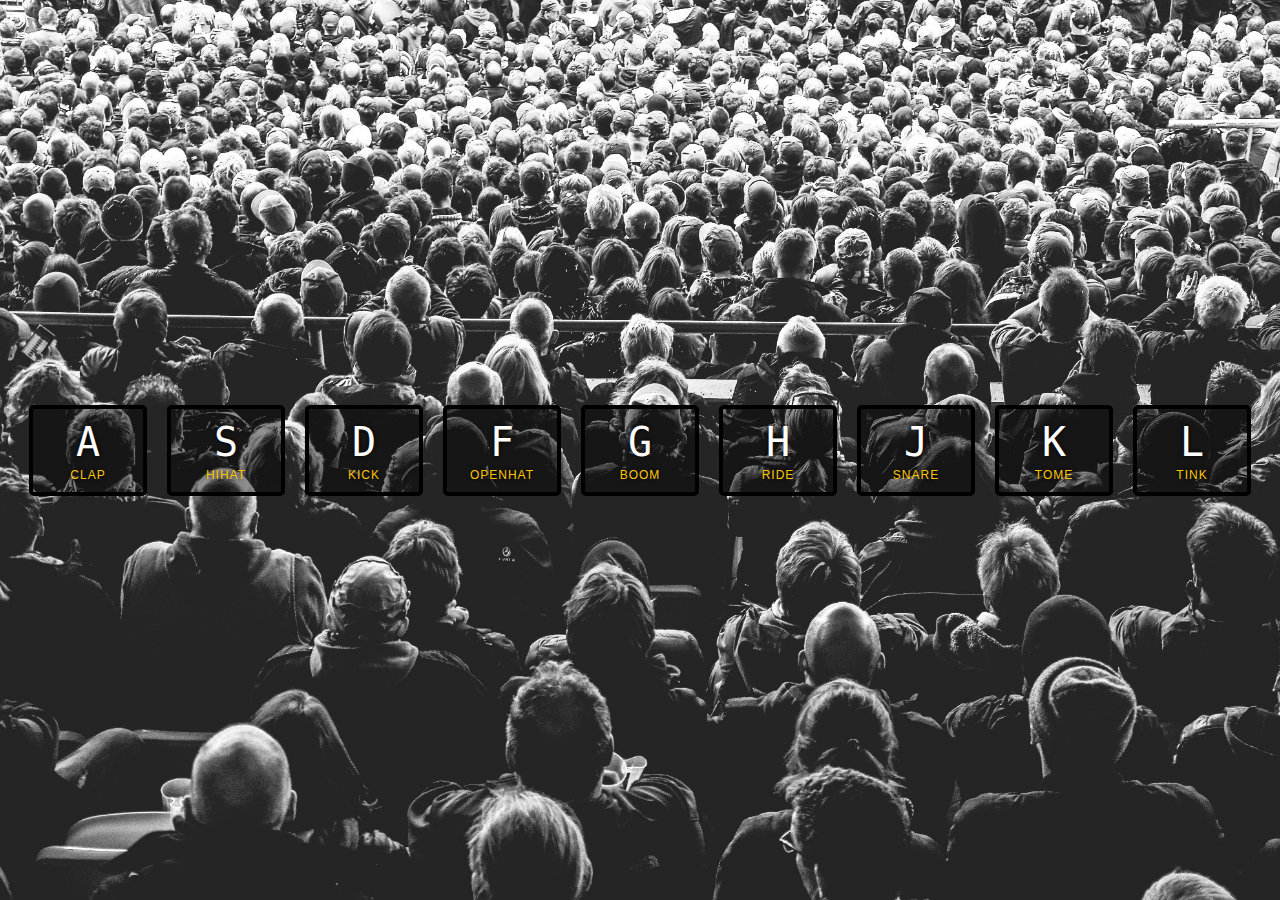
<file: 01 - JavaScript Drum Kit/index.html>
<!DOCTYPE html>
<html lang="en">

<head>
  <meta charset="UTF-8">
  <title>Drum Kit</title>
  <link rel="stylesheet" href="style.css">
</head>

<body>

  <div class="keys">
    <div data-key="65" class="key">
      <kbd>A</kbd>
      <span class="sound">clap</span>
    </div>
    <div data-key="83" class="key">
      <kbd>S</kbd>
      <span class="sound">hihat</span>
    </div>
    <div data-key="68" class="key">
      <kbd>D</kbd>
      <span class="sound">kick</span>
    </div>
    <div data-key="70" class="key">
      <kbd>F</kbd>
      <span class="sound">openhat</span>
    </div>
    <div data-key="71" class="key">
      <kbd>G</kbd>
      <span class="sound">boom</span>
    </div>
    <div data-key="72" class="key">
      <kbd>H</kbd>
      <span class="sound">ride</span>
    </div>
    <div data-key="74" class="key">
      <kbd>J</kbd>
      <span class="sound">snare</span>
    </div>
    <div data-key="75" class="key">
      <kbd>K</kbd>
      <span class="sound">tome</span>
    </div>
    <div data-key="76" class="key">
      <kbd>L</kbd>
      <span class="sound">tink</span>
    </div>
  </div>

  <audio data-key="65" src="sounds/clap.wav"></audio>
  <audio data-key="83" src="sounds/hihat.wav"></audio>
  <audio data-key="68" src="sounds/kick.wav"></audio>
  <audio data-key="70" src="sounds/openhat.wav"></audio>
  <audio data-key="71" src="sounds/boom.wav"></audio>
  <audio data-key="72" src="sounds/ride.wav"></audio>
  <audio data-key="74" src="sounds/snare.wav"></audio>
  <audio data-key="75" src="sounds/tom.wav"></audio>
  <audio data-key="76" src="sounds/tink.wav"></audio>


  <script>
    function playSound(e) {
      const audio = document.querySelector(`audio[data-key="${e.keyCode}"]`)
      const key = document.querySelector(`.key[data-key="${e.keyCode}"]`);
      if (!audio) return; //stop the function from running all together 
      audio.currentTime = 0; // rewind to the start. 
      audio.play();

      key.classList.add('playing');

    };

    function removeTransition(e) {
      if (e.propertyName !== 'transform') return; // slip if it's not a transform
      this.classList.remove('playing');

    }
    const keys = document.querySelectorAll('.key');
    keys.forEach(key => key.addEventListener('transitionend', removeTransition));
    window.addEventListener('keydown', playSound);

  </script>
</body>

</html>
</file>
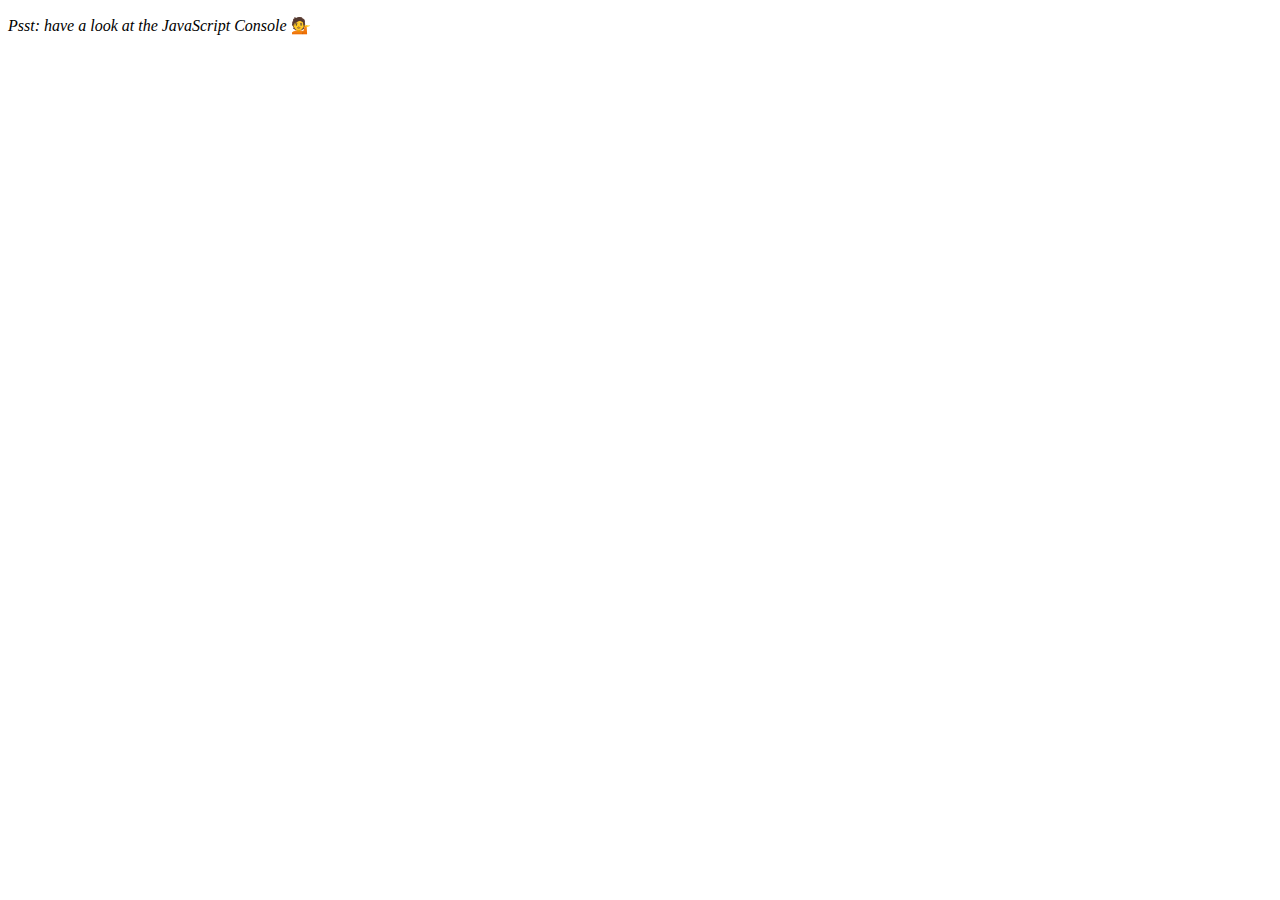
<file: 04 - Array Cardio Day 1/index.html>
<!DOCTYPE html>
<html lang="en">
<meta charset="UTF-8">
<title>Array Cardio</title>

<link rel="icon" href="https://fav.farm/🔥" />
</head>

<body>
  <p><em>Psst: have a look at the JavaScript Console</em> 💁</p>
  <script src="script.js"></script>
</body>

</html>
</file>
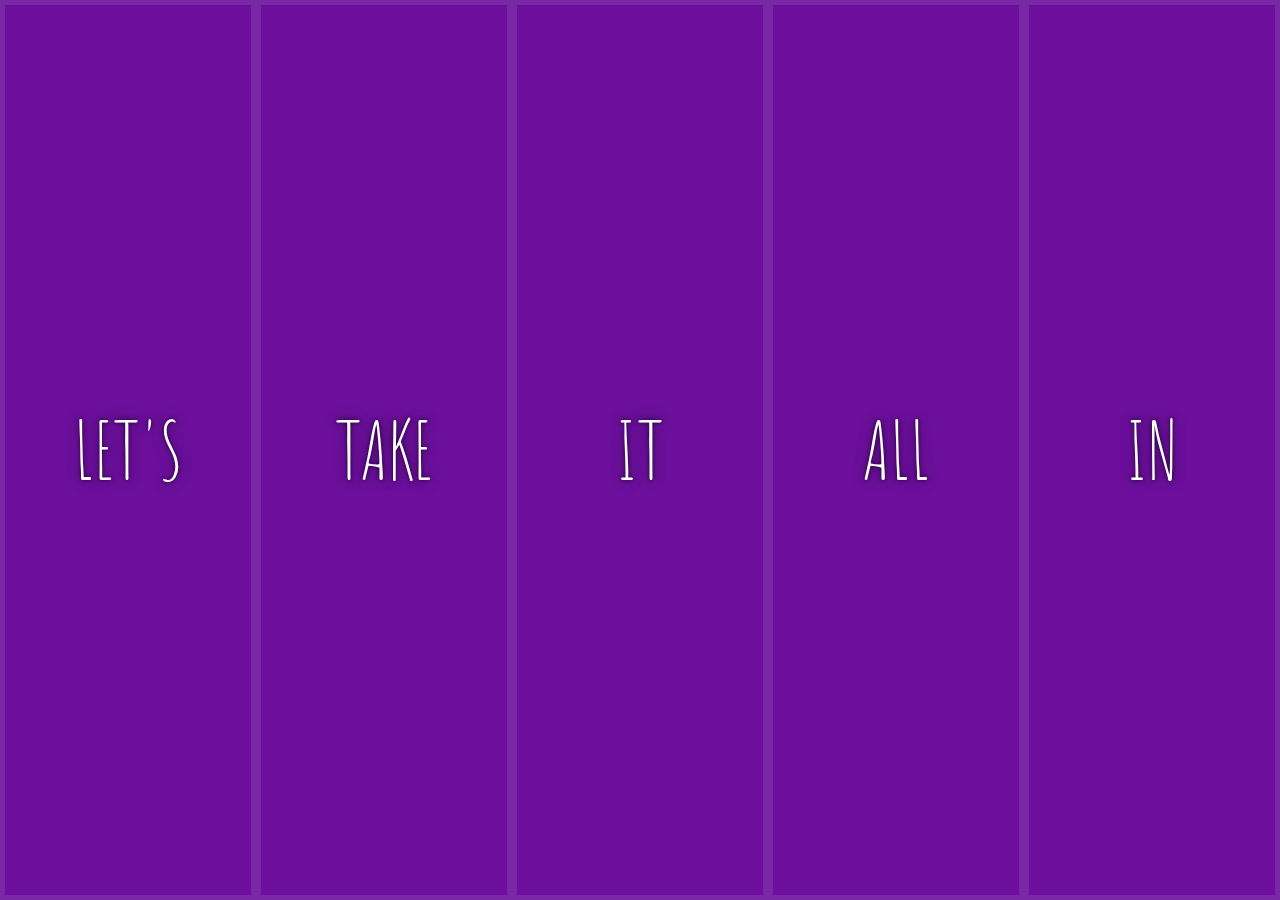
<file: 05 - Flex Panel Gallery/index.html>
<!DOCTYPE html>
<html lang="en">

<head>
  <meta charset="UTF-8">
  <title>Flex Panel</title>
  <link href='https://fonts.googleapis.com/css?family=Amatic+SC' rel='stylesheet' type="text/css">
  <link rel="icon" href="https://fav.farm/🔥" />
  <link rel="stylesheet" href="style.css">

</head>

<body>

  <div class="panels">
    <div class="panel panel1">
      <p>Hey</p>
      <p>Let's</p>
      <p>Dance</p>
    </div>
    <div class="panel panel2">
      <p>Give</p>
      <p>Take</p>
      <p>Receive</p>
    </div>
    <div class="panel panel3">
      <p>Experience</p>
      <p>It</p>
      <p>Today</p>
    </div>
    <div class="panel panel4">
      <p>Give</p>
      <p>All</p>
      <p>You can</p>
    </div>
    <div class="panel panel5">
      <p>Life</p>
      <p>In</p>
      <p>Motion</p>
    </div>
  </div>

  <script src="script.js"></script>



</body>

</html>
</file>
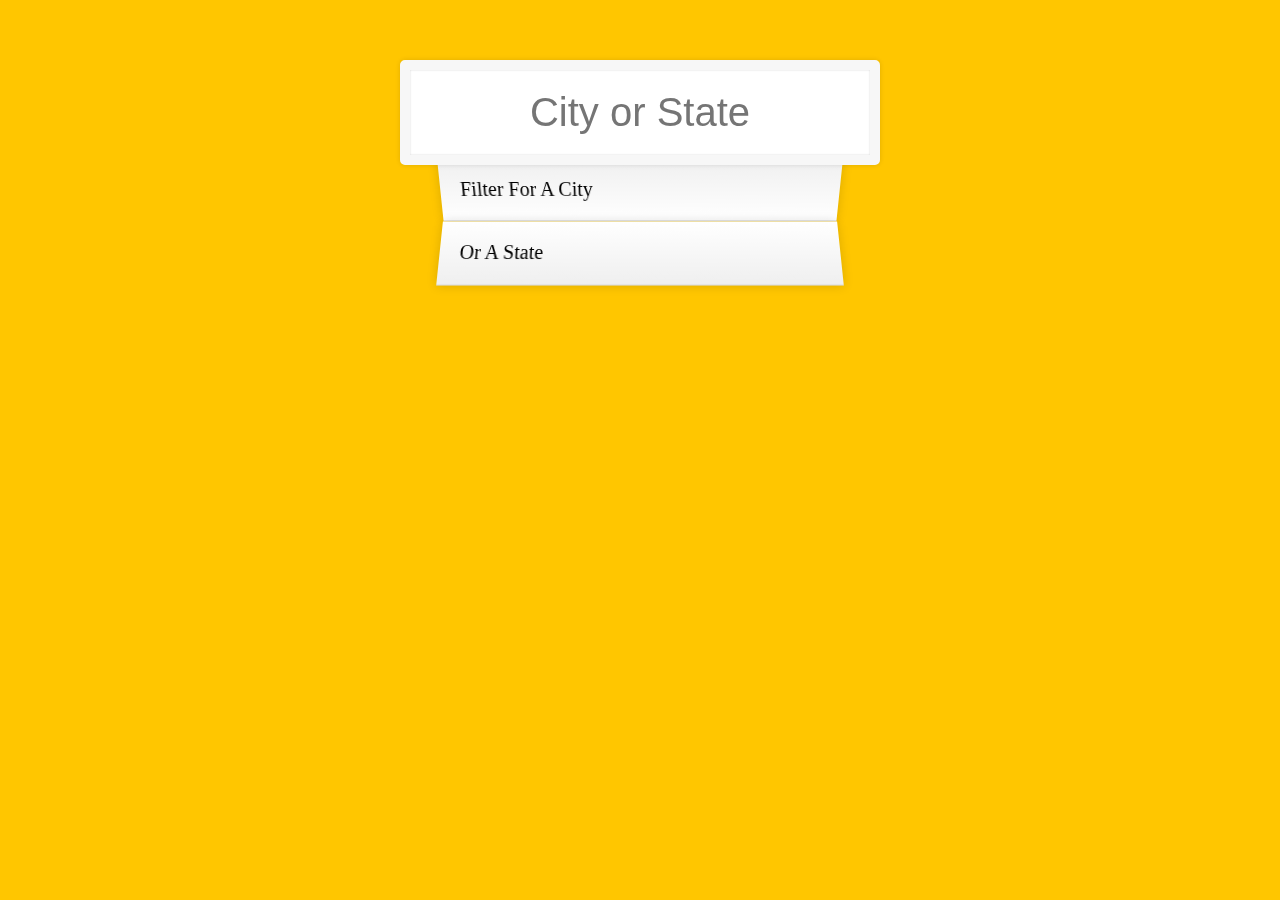
<file: 07 - Type Ahead/index.html>
<!DOCTYPE html>
<html lang="en">

<head>
  <meta charset="UTF-8">
  <title>Type Ahead</title>
  <link rel="stylesheet" href="style.css">
  <link rel="icon" href="https://fav.farm/🔥">
</head>

<body>
  <form class="search-form">
    <input type="text" class="search" placeholder="City or State">
    <ul class="suggestions">
      <li>Filter for a city</li>
      <li>or a state</li>
    </ul>
  </form>
  <script src="script.js"></script>
</body>

</html>
</file>
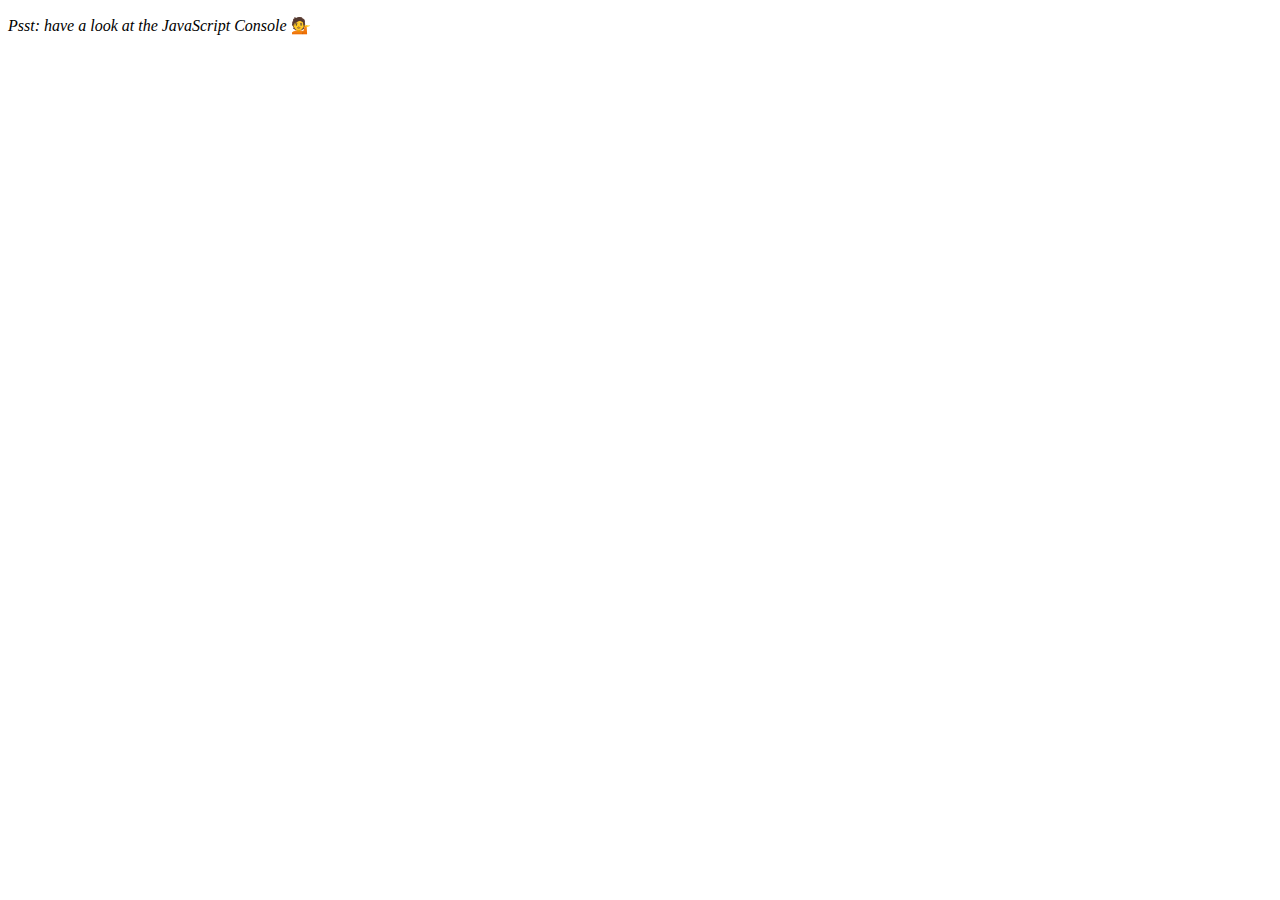
<file: 08 - Array Cardio Day 2/index.html>
<!DOCTYPE html>
<html lang="en">

<head>
  <meta charset="UTF-8">
  <title>Array Cardio 💪💪</title>
  <link rel="icon" href="https://fav.farm/🔥" />
</head>

<body>
  <p><em>Psst: have a look at the JavaScript Console</em> 💁</p>
  <script src="script.js"></script>
</body>

</html>
</file>
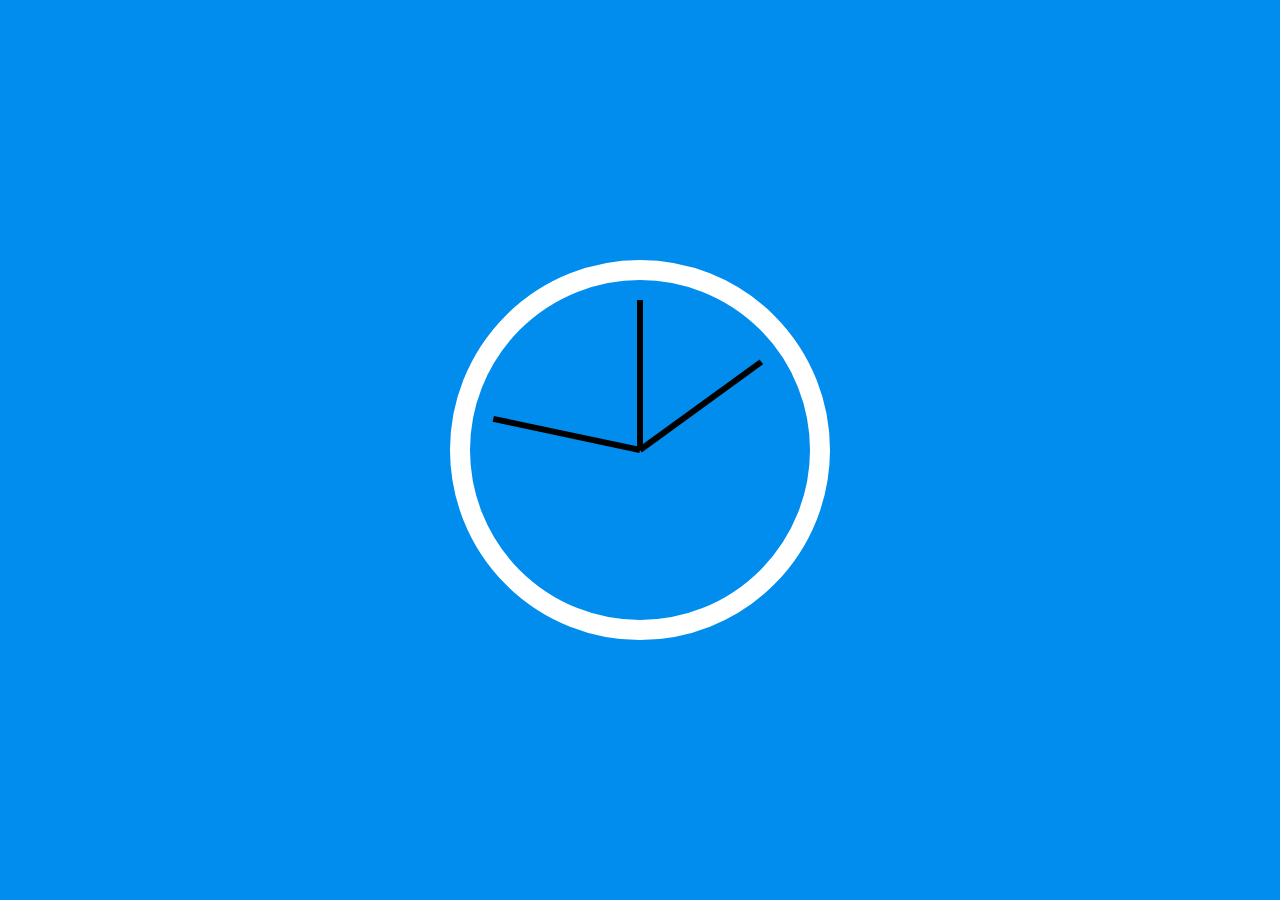
<file: 02 - JS and CSS Clock/index-START.html>
<!DOCTYPE html>
<html lang="en">

<head>
  <meta charset="UTF-8">
  <title>Document</title>
  <link rel="stylesheet" href="style.css">
</head>

<body>
  <div class="clock">
    <div class="clock-face">
      <div class="hand hour-hand"></div>
      <div class="hand min-hand"></div>
      <div class="hand second-hand"></div>
    </div>
  </div>



  <script src="script.js"></script>

</body>

</html>
</file>
<file: 01 - JavaScript Drum Kit/style.css>
html {
  font-size: 10px;
  background: url('./background.jpg') bottom center;
  background-size: cover;
}

body,
html {
  margin: 0;
  padding: 0;
  font-family: sans-serif;
}

.keys {
  display: flex;
  flex: 1;
  min-height: 100vh;
  align-items: center;
  justify-content: center;
}

.key {
  border: .4rem solid black;
  border-radius: .5rem;
  margin: 1rem;
  font-size: 1.5rem;
  padding: 1rem .5rem;
  transition: all 0.07s ease;
  width: 10rem;
  text-align: center;
  color: white;
  background: rgba(0, 0, 0, 0.4);
  text-shadow: 0 0 .5rem black;
}



.playing {
  transform: scale(1.1);
  border-color: #ffc600;
  box-shadow: 0 0 1rem #ffc600;
}

kbd {
  display: block;
  font-size: 4rem;
}

.sound {
  font-size: 1.2rem;
  text-transform: uppercase;
  letter-spacing: .1rem;
  color: #ffc600;
}

.sound {
  font-size: 1.2rem;
  text-transform: uppercase;
  letter-spacing: .1rem;
  color: #ffc600;
}
</file>
<file: 05 - Flex Panel Gallery/style.css>
html {
    box-sizing: border-box;
    background: #ffc600;
    font-family: 'helvetica neue';
    font-size: 20px;
    font-weight: 200;
}

body {
    margin: 0;
}

*,
*:before,
*:after {
    box-sizing: inherit;
}

.panels {
    min-height: 100vh;
    overflow: hidden;
    display: flex;
}

.panel {
    background: #6B0F9C;
    box-shadow: inset 0 0 0 5px rgba(255, 255, 255, 0.1);
    color: white;
    text-align: center;
    align-items: center;
    /* Safari transitionend event.propertyName === flex */
    /* Chrome + FF transitionend event.propertyName === flex-grow */
    transition:
        font-size 0.7s cubic-bezier(0.61, -0.19, 0.7, -0.11),
        flex 0.7s cubic-bezier(0.61, -0.19, 0.7, -0.11),
        background 0.2s;
    font-size: 20px;
    background-size: cover;
    background-position: center;
    flex: 1;
    justify-content: center;
    display: flex;
    flex-direction: column;
}

.panel1 {
    background-image: url(https://source.unsplash.com/gYl-UtwNg_I/1500x1500);
}

.panel2 {
    background-image: url(https://source.unsplash.com/rFKUFzjPYiQ/1500x1500);
}

.panel3 {
    background-image: url(https://images.unsplash.com/photo-1465188162913-8fb5709d6d57?ixlib=rb-0.3.5&q=80&fm=jpg&crop=faces&cs=tinysrgb&w=1500&h=1500&fit=crop&s=967e8a713a4e395260793fc8c802901d);
}

.panel4 {
    background-image: url(https://source.unsplash.com/ITjiVXcwVng/1500x1500);
}

.panel5 {
    background-image: url(https://source.unsplash.com/3MNzGlQM7qs/1500x1500);
}

/* Flex Items */
.panel>* {
    margin: 0;
    width: 100%;
    transition: transform 0.5s;
    flex: 1 0 auto;
    display: flex;
    justify-content: center;
    align-items: center;
}

.panel>*:first-child {
    transform: translateY(-100%);
}

.panel.open-active>*:first-child {
    transform: translateY(0);
}

.panel>*:last-child {
    transform: translateY(100%);
}

.panel.open-active>*:last-child {
    transform: translateY(0);
}

.panel p {
    text-transform: uppercase;
    font-family: 'Amatic SC', cursive;
    text-shadow: 0 0 4px rgba(0, 0, 0, 0.72), 0 0 14px rgba(0, 0, 0, 0.45);
    font-size: 2em;
}

.panel p:nth-child(2) {
    font-size: 4em;
}

.panel.open {
    flex: 5;
    font-size: 40px;
}

@media only screen and (max-width: 600px) {
    .panel p {
        font-size: 1em;
    }
}
</file>
<file: 07 - Type Ahead/style.css>
html {
  box-sizing: border-box;
  background: #ffc600;
  font-family: 'helvetica neue';
  font-size: 20px;
  font-weight: 200;
}

*,
*:before,
*:after {
  box-sizing: inherit;
}

input {
  width: 100%;
  padding: 20px;
}

.search-form {
  max-width: 400px;
  margin: 50px auto;
}

input.search {
  margin: 0;
  text-align: center;
  outline: 0;
  border: 10px solid #F7F7F7;
  width: 120%;
  left: -10%;
  position: relative;
  top: 10px;
  z-index: 2;
  border-radius: 5px;
  font-size: 40px;
  box-shadow: 0 0 5px rgba(0, 0, 0, 0.12), inset 0 0 2px rgba(0, 0, 0, 0.19);
}

.suggestions {
  margin: 0;
  padding: 0;
  position: relative;
  /*perspective: 20px;*/
}

.suggestions li {
  background: white;
  list-style: none;
  border-bottom: 1px solid #D8D8D8;
  box-shadow: 0 0 10px rgba(0, 0, 0, 0.14);
  margin: 0;
  padding: 20px;
  transition: background 0.2s;
  display: flex;
  justify-content: space-between;
  text-transform: capitalize;
}

.suggestions li:nth-child(even) {
  transform: perspective(100px) rotateX(3deg) translateY(2px) scale(1.001);
  background: linear-gradient(to bottom, #ffffff 0%, #EFEFEF 100%);
}

.suggestions li:nth-child(odd) {
  transform: perspective(100px) rotateX(-3deg) translateY(3px);
  background: linear-gradient(to top, #ffffff 0%, #EFEFEF 100%);
}

span.population {
  font-size: 15px;
}

.hl {
  background: #ffc600;
}
</file>
<file: 02 - JS and CSS Clock/style.css>
html {
     background: #018DED url(https://unsplash.it/1500/1000?image=881&blur=5);
     background-size: cover;
     font-family: 'helvetica neue';
     text-align: center;
     font-size: 10px;
 }

 body {
     margin: 0;
     font-size: 2rem;
     display: flex;
     flex: 1;
     min-height: 100vh;
     align-items: center;
 }

 .clock {
     width: 30rem;
     height: 30rem;
     border: 20px solid white;
     border-radius: 50%;
     margin: 50px auto;
     position: relative;
     padding: 2rem;
     box-shadow:
         0 0 0 4px rgba(0, 0, 0, 0.1),
         inset 0 0 0 3px #EFEFEF inset 0 0 10px black 0 0 10px rgba(0, 0, 0, 0.2);
 }

 .clock-face {
     position: relative;
     width: 100%;
     height: 100%;
     transform: translateY(-3px);
     /* account for the height of the clock hands */

 }

 .hand {
     width: 50%;
     height: 6px;
     background: black;
     position: absolute;
     top: 50%;
     transform-origin: 100%;
     transform: rotate(90deg);
     transition: all 0.05s;
     transition-timing-function: cubic-bezier(0.1, 2.7, 0.58, 1);

 }
</file>
